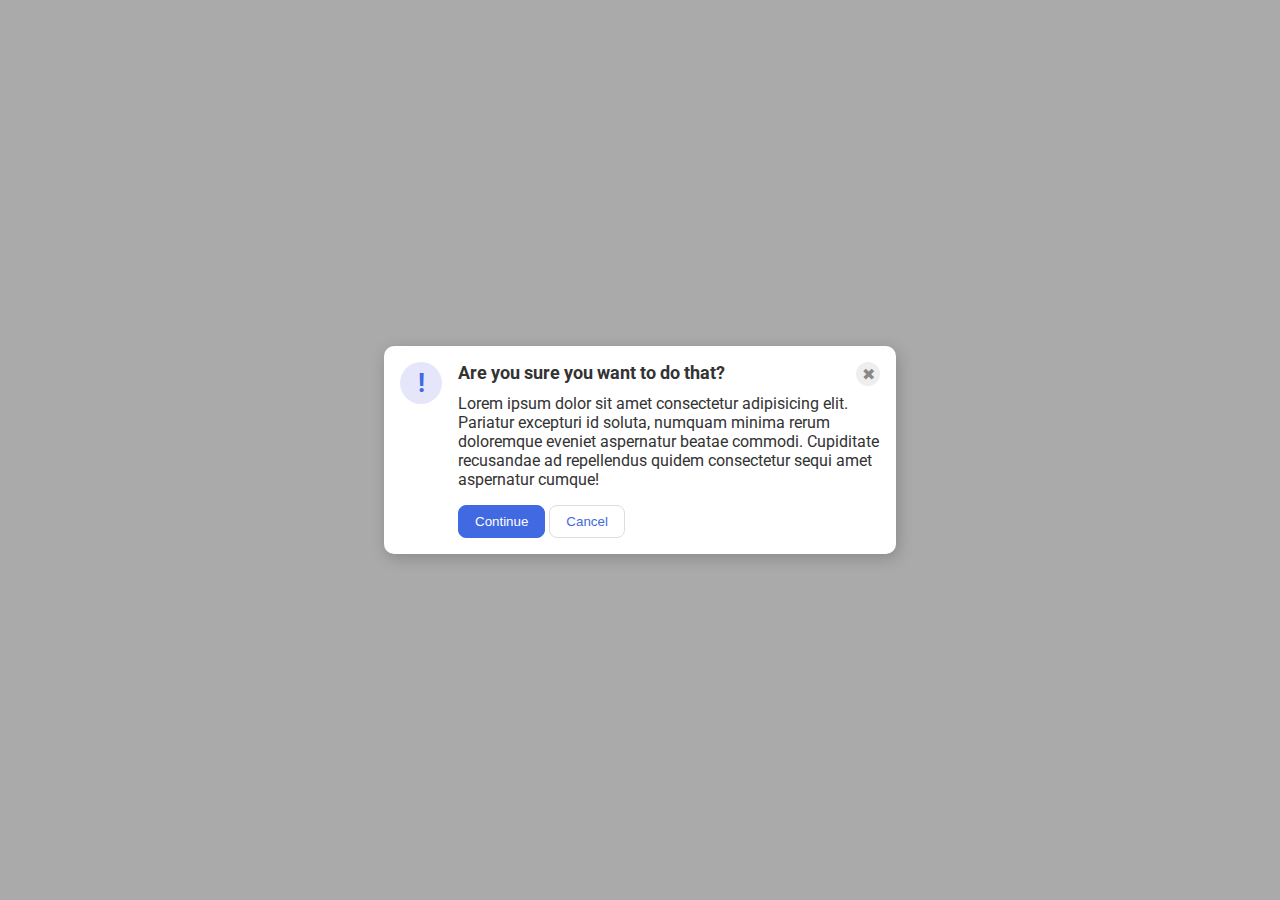
<file: flex/05-flex-modal/index.html>
<!DOCTYPE html>
<html lang="en">
<head>
  <meta charset="UTF-8">
  <meta http-equiv="X-UA-Compatible" content="IE=edge">
  <meta name="viewport" content="width=device-width, initial-scale=1.0">
  <link rel="stylesheet" href="style.css">
  <title>Modal</title>
</head>
<body>
  <div class="modal">
    <div class="icon">!</div>
    <div class="container">
      <div class="header">Are you sure you want to do that?
        <div class="close-button">✖</div>
      </div>
      <div class="text">Lorem ipsum dolor sit amet consectetur adipisicing elit. Pariatur excepturi id soluta, numquam minima rerum doloremque eveniet aspernatur beatae commodi. Cupiditate recusandae ad repellendus quidem consectetur sequi amet aspernatur cumque!</div>
      <button class="continue">Continue</button>
      <button class="cancel">Cancel</button>
    </div>
  </div>
</body>
</html>
</file>
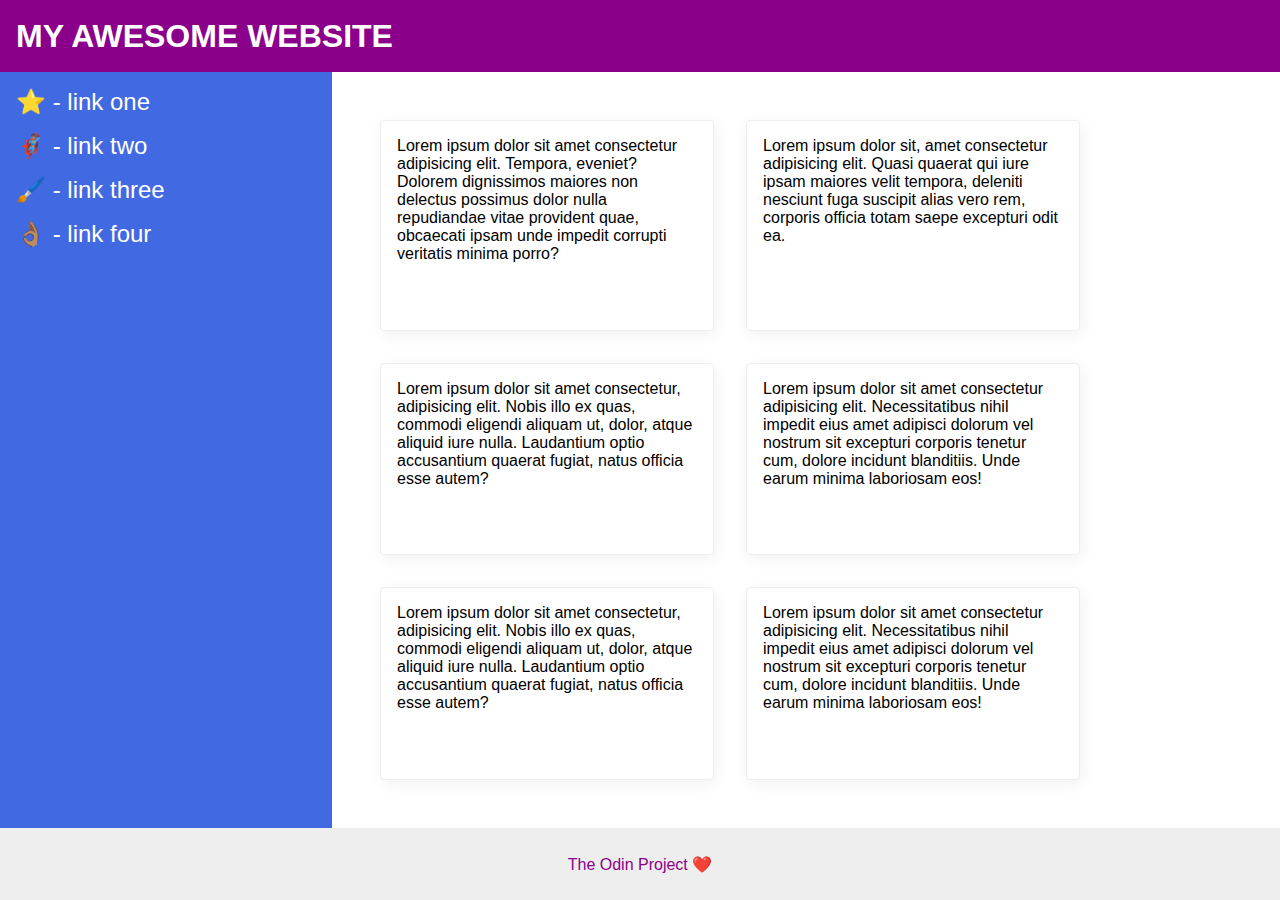
<file: flex/07-flex-layout-2/index.html>
<!DOCTYPE html>
<html lang="en">
<head>
  <meta charset="UTF-8">
  <meta http-equiv="X-UA-Compatible" content="IE=edge">
  <meta name="viewport" content="width=device-width, initial-scale=1.0">
  <title>The Holy Grail</title>
  <link rel="stylesheet" href="style.css">
</head>
<body>
  <div class="header">
    MY AWESOME WEBSITE
  </div>
  <div class="body">  
    <div class="sidebar">
      <ul>
        <li><a href="google.com">⭐ - link one</a></li>
        <li><a href="google.com">🦸🏽‍♂️ - link two</a></li>
        <li><a href="google.com">🖌️ - link three</a></li>
        <li><a href="google.com">👌🏽 - link four</a></li>
      </ul>
    </div>
    <div class="container">
      <div class="card">Lorem ipsum dolor sit amet consectetur adipisicing elit. Tempora, eveniet? Dolorem dignissimos maiores non delectus possimus dolor nulla repudiandae vitae provident quae, obcaecati ipsam unde impedit corrupti veritatis minima porro?</div>
      <div class="card">Lorem ipsum dolor sit, amet consectetur adipisicing elit. Quasi quaerat qui iure ipsam maiores velit tempora, deleniti nesciunt fuga suscipit alias vero rem, corporis officia totam saepe excepturi odit ea.</div>
      <div class="card">Lorem ipsum dolor sit amet consectetur, adipisicing elit. Nobis illo ex quas, commodi eligendi aliquam ut, dolor, atque aliquid iure nulla. Laudantium optio accusantium quaerat fugiat, natus officia esse autem?</div>
      <div class="card">Lorem ipsum dolor sit amet consectetur adipisicing elit. Necessitatibus nihil impedit eius amet adipisci dolorum vel nostrum sit excepturi corporis tenetur cum, dolore incidunt blanditiis. Unde earum minima laboriosam eos!</div>
      <div class="card">Lorem ipsum dolor sit amet consectetur, adipisicing elit. Nobis illo ex quas, commodi eligendi aliquam ut, dolor, atque aliquid iure nulla. Laudantium optio accusantium quaerat fugiat, natus officia esse autem?</div>
      <div class="card">Lorem ipsum dolor sit amet consectetur adipisicing elit. Necessitatibus nihil impedit eius amet adipisci dolorum vel nostrum sit excepturi corporis tenetur cum, dolore incidunt blanditiis. Unde earum minima laboriosam eos!</div>
    </div>
    
  </div>
  <div class="footer">
    The Odin Project ❤️
  </div>
</body>
</html>
</file>
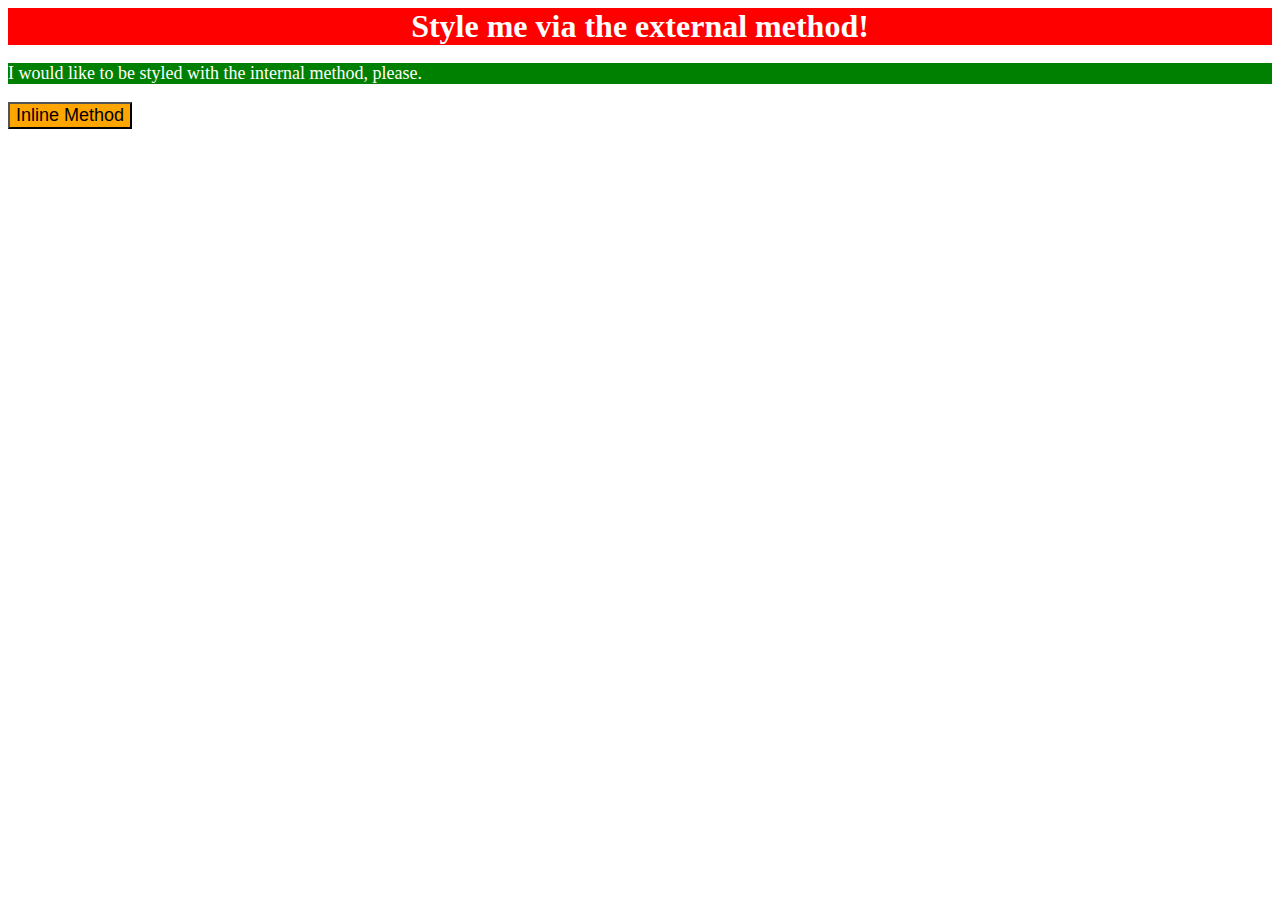
<file: foundations/01-css-methods/index.html>
<!DOCTYPE html>
<html lang="en">
<head>
  <style>
    p{
      background-color: green;
      color: white;
      font-size: 18px;
    }
  </style>
  <link rel="stylesheet" href="./style.css">
  <meta charset="UTF-8">
  <meta http-equiv="X-UA-Compatible" content="IE=edge">
  <meta name="viewport" content="width=device-width, initial-scale=1.0">
  <title>Methods for Adding CSS</title>
</head>
<body>
  <div>Style me via the external method!</div>
  <p>I would like to be styled with the internal method, please.</p>
  <button style="background: orange; font-size: 18px;">Inline Method</button>
</body>
</html>
</file>
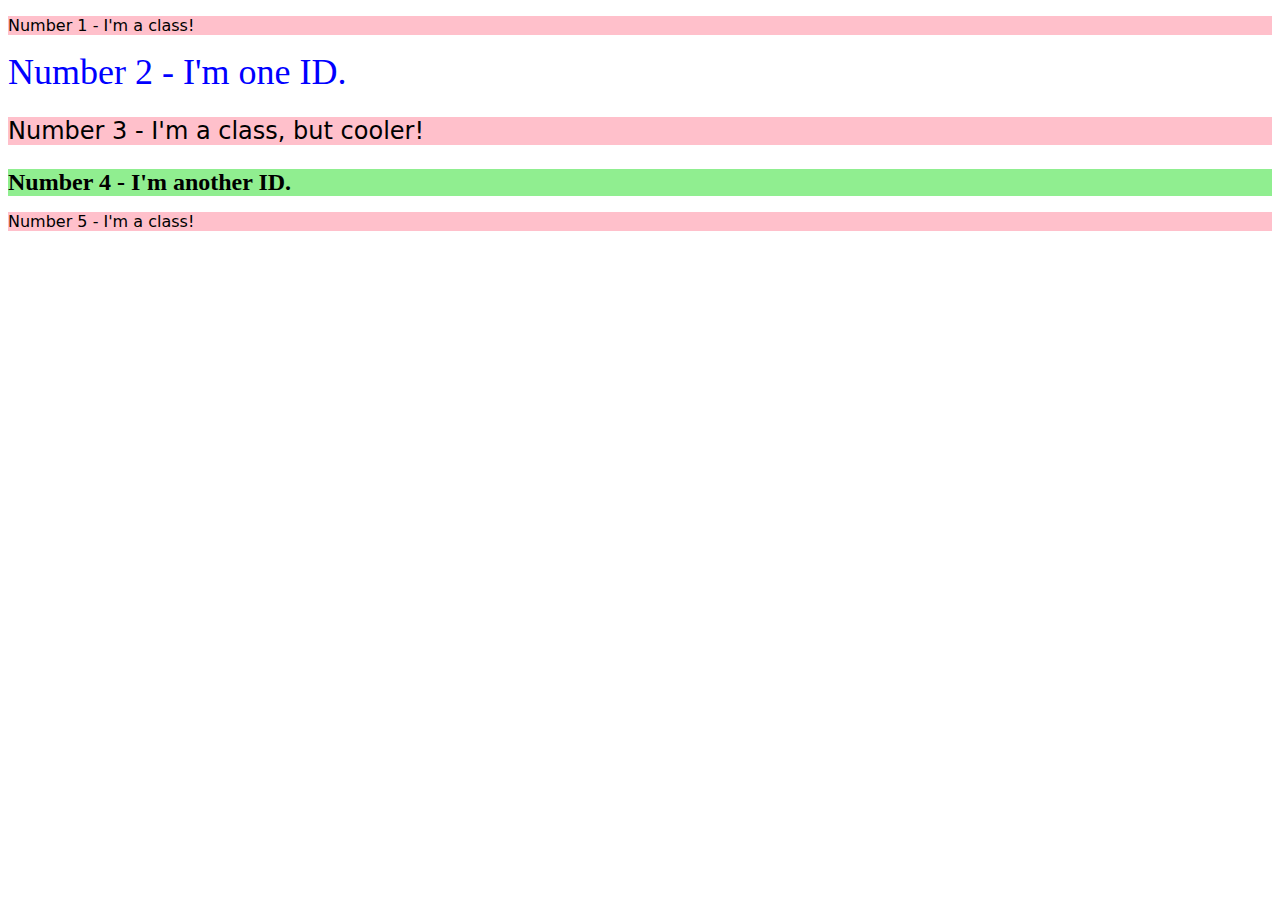
<file: foundations/02-class-id-selectors/index.html>
<!DOCTYPE html>
<html lang="en">
<head>
  <link rel="stylesheet" href="./style.css">
  <meta charset="UTF-8">
  <meta http-equiv="X-UA-Compatible" content="IE=edge">
  <meta name="viewport" content="width=device-width, initial-scale=1.0">
  <title>Class and ID Selectors</title>
</head>
<body>
  <p class="oddnumber">Number 1 - I'm a class!</p>
  <div id="second">Number 2 - I'm one ID.</div>
  <p class="oddnumber thirdelement">Number 3 - I'm a class, but cooler!</p>
  <div id="fourth">Number 4 - I'm another ID.</div>
  <p class="oddnumber">Number 5 - I'm a class!</p>
</body>
</html>
</file>
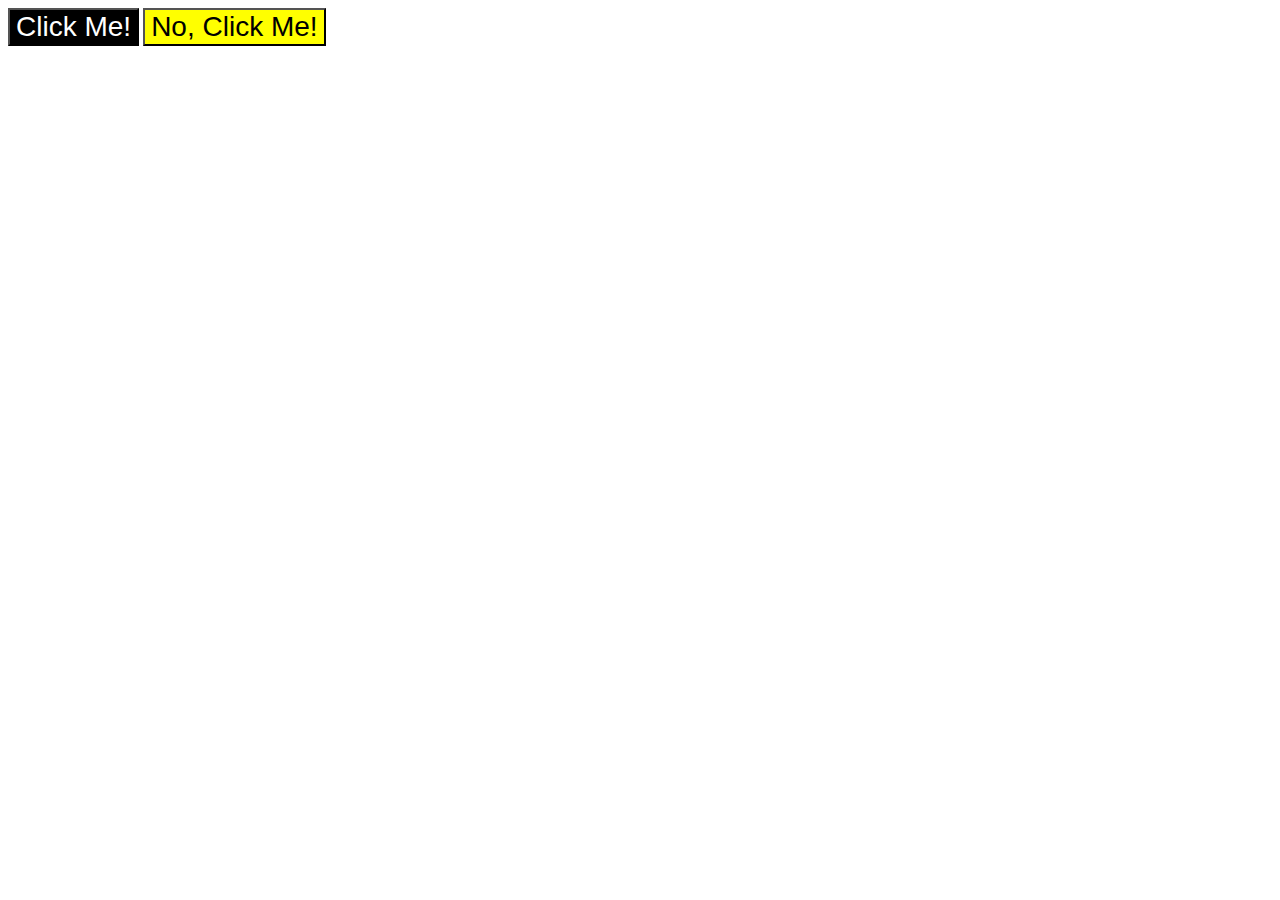
<file: foundations/03-grouping-selectors/index.html>
<!DOCTYPE html>
<html lang="en">
<head>
  <meta charset="UTF-8">
  <meta http-equiv="X-UA-Compatible" content="IE=edge">
  <meta name="viewport" content="width=device-width, initial-scale=1.0">
  <title>Grouping Selectors</title>
  <link rel="stylesheet" href="style.css">
</head>
<body>
  <button class="first">Click Me!</button>
  <button class="second">No, Click Me!</button>
</body>
</html>
</file>
<file: flex/05-flex-modal/style.css>
@import url('https://fonts.googleapis.com/css2?family=Roboto:wght@400;700&display=swap');

html, body {
  height: 100%;
}

body {
  font-family: Roboto, sans-serif;
  margin: 0;
  background: #aaa;
  color: #333;
  /* I'll give you this one for free lol */
  display: flex;
  align-items: center;
  justify-content: center;
}

.header{
  font-weight: bold;
  justify-content: space-between;
  font-size: 18px;
  display: flex;
}

.modal {
  background: white;
  width: 480px;
  border-radius: 10px;
  box-shadow: 2px 4px 16px rgba(0,0,0,.2);
  padding: 16px;
  display: flex;
  gap: 16px;
}

.text{
  margin: 8px auto 8px auto;
}

.icon {
  color: royalblue;
  font-size: 26px;
  font-weight: 700;
  background: lavender;
  width: 42px;
  height: 42px;
  border-radius: 50%;
  display: flex;
  align-items: center;
  justify-content: center;
  flex-shrink: 0;
}


.close-button {
  background: #eee;
  border-radius: 50%;
  color: #888;
  font-weight: 400;
  font-size: 16px;
  height: 24px;
  width: 24px;
  display: flex;
  align-items: center;
  justify-content: center;
}

button {
  padding: 8px 16px;
  border-radius: 8px;
  margin-top: 8px;
}

button.continue {
  background: royalblue;
  border: 1px solid royalblue;
  color: white;
}

button.cancel {
  background: white;
  border: 1px solid #ddd;
  color: royalblue;
}
</file>
<file: flex/07-flex-layout-2/style.css>
body {
  font-family: -apple-system, BlinkMacSystemFont, 'Segoe UI', Roboto, Oxygen, Ubuntu, Cantarell, 'Open Sans', 'Helvetica Neue', sans-serif;
  margin: 0;
  min-height: 100vh;
  display: flex;
  flex-direction: column;
}

.header {
  height: 72px;
  background: darkmagenta;
  color: white;
  align-items: center;
  padding: 0 16px;
  font-size: 32px;
  display: flex;
  font-weight: bold;
}

.body{
  display: flex;
  flex: 1;
}

.footer {
  height: 72px;
  background: #eee;
  color: darkmagenta;
  display: flex;
  align-items: center;
  justify-content: center;
  
}

.sidebar {
  width: 300px;
  background: royalblue;
  flex-shrink: 0;
  padding: 16px;
}

.container{
  display: flex;
  flex-wrap: wrap;
  padding: 32px;
}

.card {
  border: 1px solid #eee;
  box-shadow: 2px 4px 16px rgba(0,0,0,.06);
  border-radius: 4px;
  padding: 16px;
  margin: 16px;
  width: 300px;
}

ul{
  list-style: none;
  margin: 0;
  padding: 0;
  
}

li{
  margin-bottom: 16px;
}

a {
  text-decoration: none;
  color: white;
  font-size: 24px;
}
</file>
<file: foundations/01-css-methods/style.css>
/* style.css */

div {
    background-color: red;
    color: white;
    text-align: center;
    font-size: 32px;
    font-weight: bold;

}
</file>
<file: foundations/02-class-id-selectors/style.css>
/* style.css*/

.oddnumber{
    background-color: #ffc0cb;
    font-family: Verdana, DejaVu Sans, sans-serif;

}

#second{
    color: #0000ff;
    font-size: 36px;
}

.thirdelement{
    font-size: 24px;
}

#fourth{
    background-color:#90ee90 ;
    font-weight: bold;
    font-size: 24px;

}
</file>
<file: foundations/03-grouping-selectors/style.css>
/* style.css */

.first,
.second{
    font-size: 28px;
    font-family: Helvetica, 'Times New Roman', Times, sans-serif;
}
.first{
    background-color: black;
    color: white;
}

.second{
    background-color: yellow;
}
</file>
